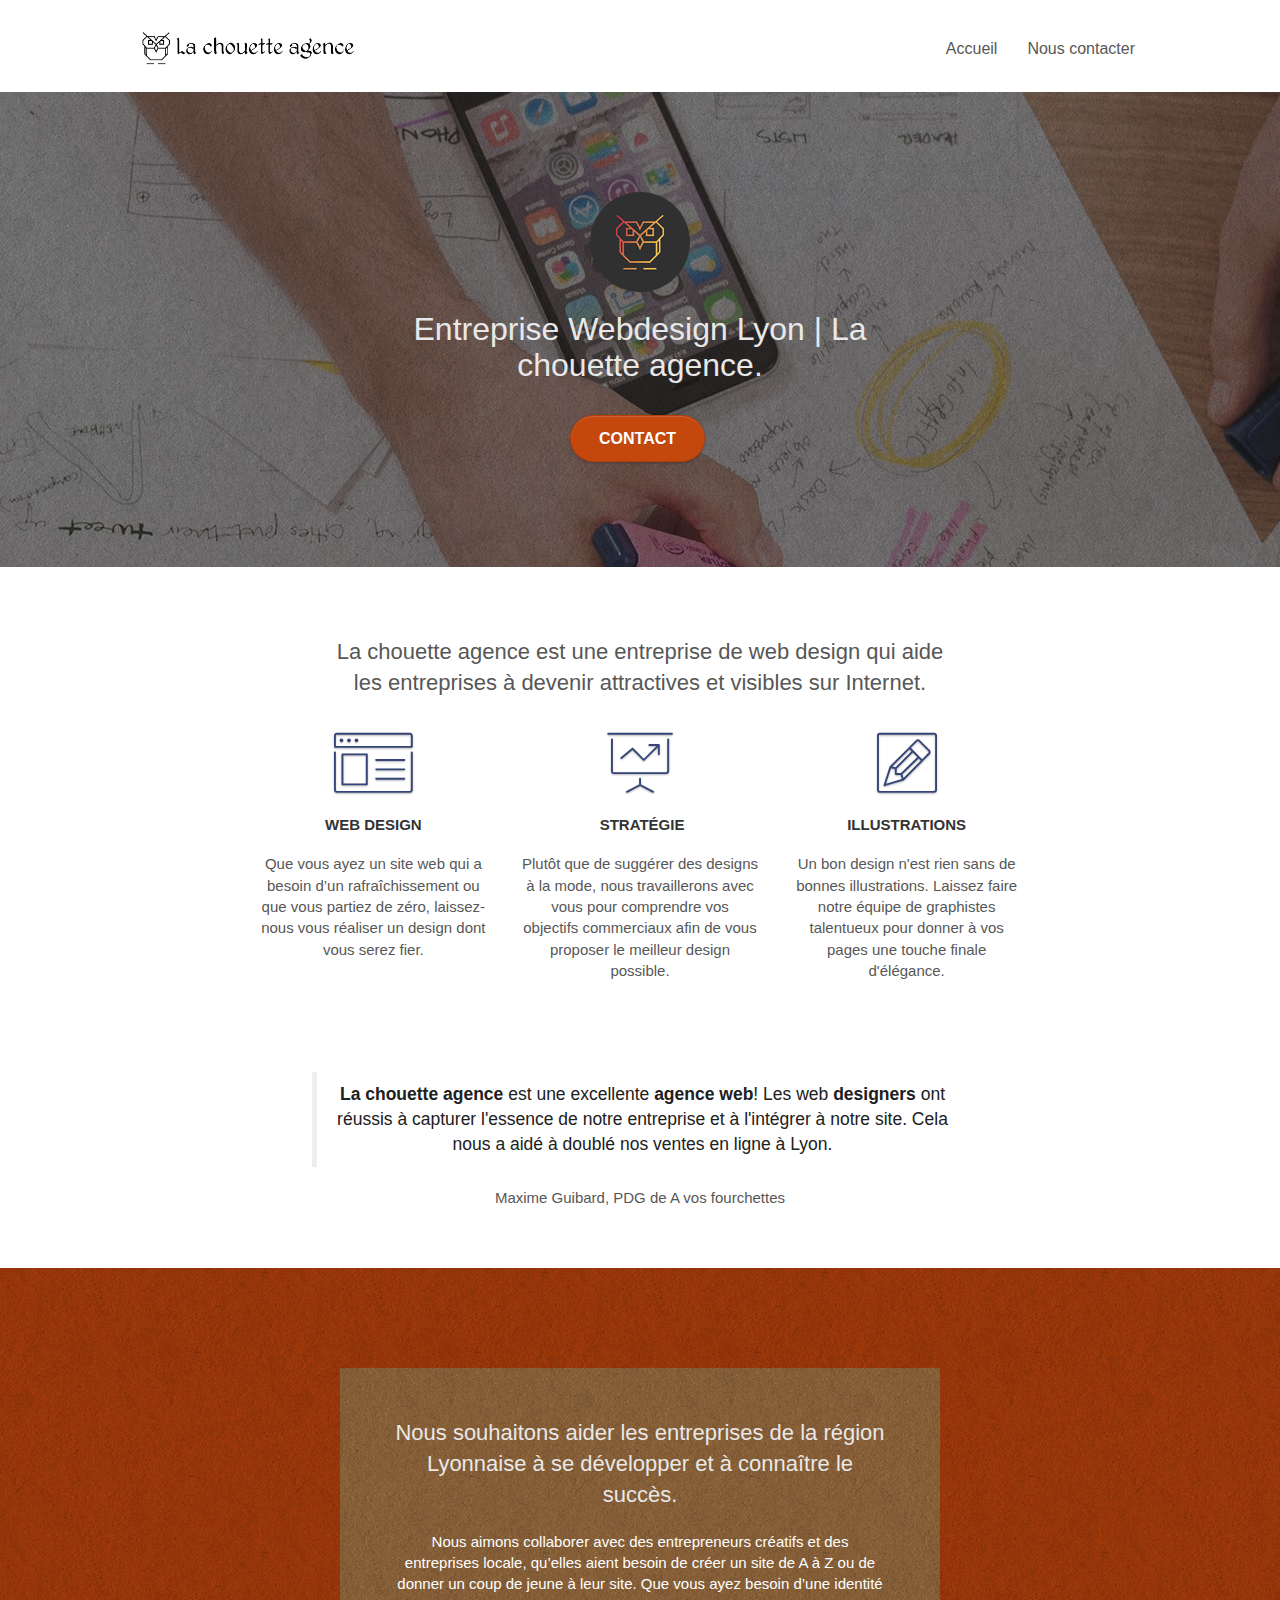
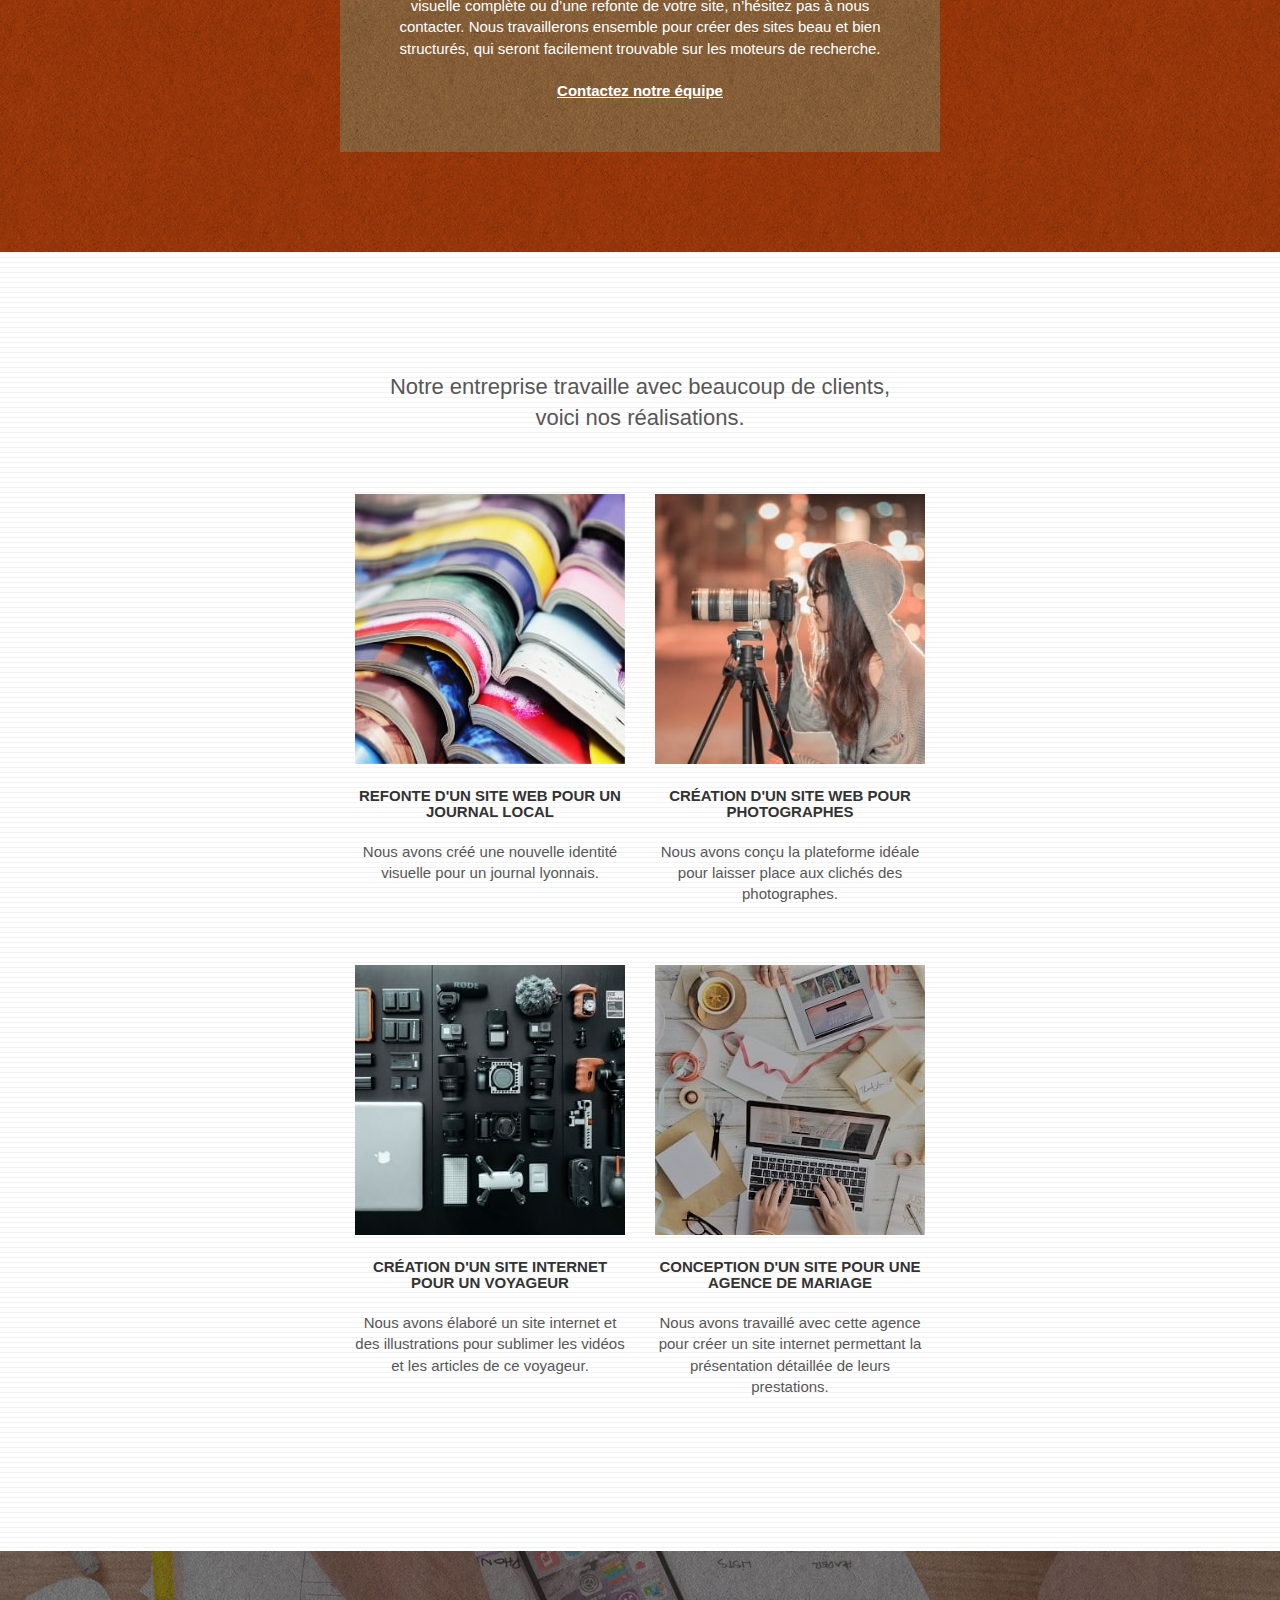
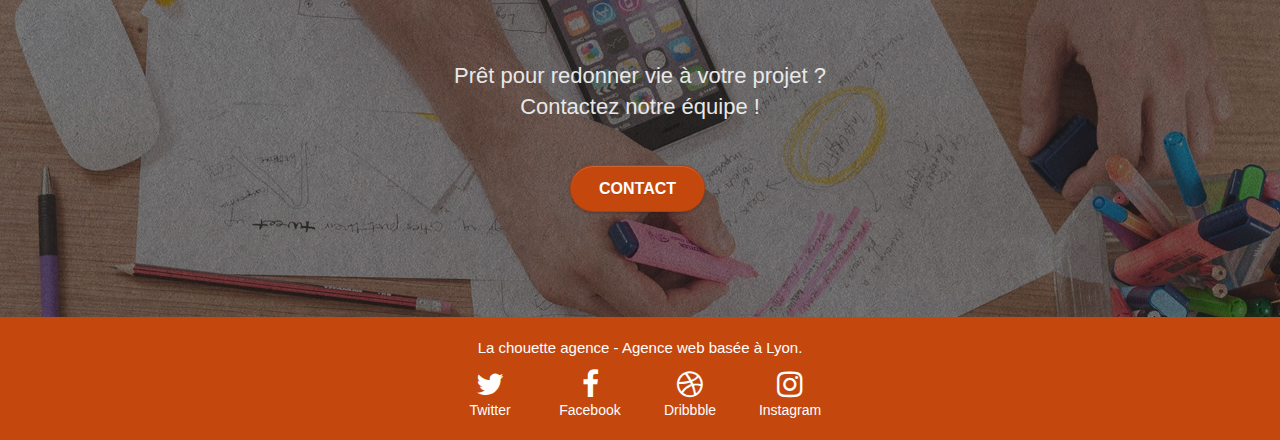
<file: index.html>
<!doctype html>
<html lang="fr">
<head>
    <meta charset="utf-8">
    <meta name="keywords" content="seo, google, site web, site internet, agence design paris, agence design, agence design,agence design,agence design,agence design,agence design,agence design,agence design,agence design">
    <meta name="description" content="La meilleure entreprise de WebDesign sur Lyon et ses environs. Notre objectif : Satisfaire au mieux nos clients en répondant juste à tous les coups !">
	<meta name="viewport" content="width=device-width, initial-scale=1.0, viewport-fit=cover">
	<link rel="canonical" href="https://thomasarbeit.github.io/Chouette-agence/">
    <link rel="shortcut icon" type="image/png" href="favicon-optimised.jpg">
    
	<link rel="stylesheet" type="text/css" href="./css/bootstrap.min.css">
	<link rel="stylesheet" type="text/css" href="style.min.css">
	<link rel="stylesheet" type="text/css" href="./css/font-awesome.min.css">
	<link rel="stylesheet" type="text/css" href="./css/et-line.min.css">
	
    
	<script src="./js/jquery-2.1.0-optimised.js" defer></script>
	<script src="./js/bootstrap-optimised.js" defer></script>
	<script src="./js/blocs-optimised.js" defer></script>
	<script src="./js/jquery.touchSwipe-optimised.js" defer></script>
	<script src="./js/gmaps-optimised.js" defer></script>

    <title>Entreprise WebDesign Lyon | La Chouette Agence !</title>

    
<!-- Analytics -->
 <!-- Global site tag (gtag.js) - Google Analytics -->
<script async src="https://www.googletagmanager.com/gtag/js?id=UA-169610039-1"></script>
<script>
  window.dataLayer = window.dataLayer || [];
  function gtag(){dataLayer.push(arguments);}
  gtag('js', new Date());

  gtag('config', 'UA-169610039-1');
</script>
<!-- Analytics END -->
    
</head>
<body>
<!-- Principal conteneur -->
	<div class="page-container">
    
<!-- bloc-0 -->
		<div class="bloc bgc-white l-bloc " id="bloc-0">
			<div class="container bloc-sm">

				<nav class="navbar row">
					<div class="navbar-header">
						<a class="navbar-brand" href="index.html"><img src="img/la-chouette-agence-min.png" alt="paris web design logo agence web meilleure agence" height="40" /></a>
						<button id="nav-toggle" type="button" class="ui-navbar-toggle navbar-toggle" data-toggle="collapse" data-target=".navbar-1">
							<span class="sr-only">Toggle navigation</span><span class="icon-bar"></span><span class="icon-bar"></span><span class="icon-bar"></span>
						</button>
					</div>
					<div class="collapse navbar-collapse navbar-1 special-dropdown-nav">
						<ul class="site-navigation nav navbar-nav">
							<li>
								<a href="index.html">Accueil</a>
							</li>
							<li>
								<a href="contact.html">Nous contacter</a>
							</li>
						</ul>
					</div>
				</nav>
			</div>
		</div>
		<!-- bloc-0 END -->

		<!-- bloc-1-presentation -->
		<div class="bloc bgc-dark-slate-blue bg-banniere d-bloc bg-t-edge bloc-bg-texture texture-paper b-parallax" id="bloc-1-hero">
			<div class="container bloc-lg">
				<div class="row tight-width-whitespace">
					<div class="col-sm-12">
						<img src="img/logo-min.png" class="center-block image-resize-mode" width="100" alt="La chouette agence, agence web paris, création logo paris" />
						<h1 class="text-center hero-bloc-text tc-white ">
							Entreprise Webdesign Lyon | La chouette agence.
						</h1>
						<div class="text-center">
							<a href="contact.html" class="btn btn-lg btn-clean btn-rd cta-hero btn-atomic-tangerine" id="cta-hero">Contact</a>
						</div>
					</div>
				</div>
			</div>
		</div>
<!-- bloc-1-presentation END -->

<!-- bloc-2-services -->
		<div class="bloc bgc-white l-bloc" id="bloc-2-services">
			<div class="container bloc-md">
				<div class="row">
					<div class="col-sm-12 text-center">
						<h2>La chouette agence est une entreprise de web design qui aide <br/>
							les entreprises à devenir attractives et visibles sur Internet.</h2>
					</div>
				</div>
				<div class="row voffset-lg med-width-whitespace">
					<div class="col-sm-4">
						<div class="text-center">
							<span class="et-icon-browser sm-shadow icon-dark-slate-blue icons icon-lg"></span>
						</div>
						<h3 class="mg-md text-center">
							Web design
						</h3>
						<p class="text-center ">
							Que vous ayez un site web qui a besoin d&rsquo;un rafraîchissement ou que vous partiez de zéro, laissez-nous vous réaliser un design dont vous serez fier.
						</p>
					</div>
					<div class="col-sm-4">
						<div class="text-center">
							<span class="et-icon-presentation sm-shadow icon-dark-slate-blue icons icon-lg"></span>
						</div>
						<h3 class="mg-md text-center">
							&nbsp;Stratégie
						</h3>
						<p class="text-center ">
							Plutôt que de suggérer des designs à la mode, nous travaillerons avec vous pour comprendre vos objectifs commerciaux afin de vous proposer le meilleur design possible.<br>
						</p>
					</div>
					<div class="col-sm-4">
						<div class="text-center">
							<span class="et-icon-edit sm-shadow icon-dark-slate-blue icons icon-lg"></span>
						</div>
						<h3 class="mg-md text-center">
							Illustrations
						</h3>
						<p class="text-center ">
							Un bon design n'est rien sans de bonnes illustrations. Laissez faire notre équipe de graphistes talentueux pour donner à vos pages une touche finale d'élégance.
						</p>
					</div>
				</div>
				<div class="row voffset-lg voffset">
					<div class="col-xs-12 col-md-8 col-md-offset-2 text-center">
						<div class="blockquote">
							<blockquote><strong>La chouette agence</strong> est une excellente <strong>agence web</strong>! Les web <strong>designers</strong> ont réussis à capturer l'essence de notre entreprise et à l'intégrer à notre site. Cela nous a aidé à doublé nos ventes en ligne à Lyon.</blockquote>
						</div>
						<p>Maxime Guibard, PDG de A vos fourchettes</p>
					</div>
				</div>
			</div>
		</div>
<!-- bloc-2-services END -->

<!-- bloc-3-what-i-do -->
<div class="bloc tc-white bgc-atomic-tangerine bg-presentation d-bloc bloc-bg-texture texture-paper b-parallax" id="bloc-3-what-i-do">
	<div class="container bloc-lg">
		<div class="row tight-width-whitespace black-background">
			<div class="col-sm-12">
				<h2 class="mg-md text-center tc-white">
					Nous souhaitons aider les entreprises de la région Lyonnaise à se développer et à connaître le succès.
				</h2>
				<p class="text-center white">
					Nous aimons collaborer avec des entrepreneurs créatifs et des entreprises locale, qu’elles aient besoin de créer un site de A à Z ou de donner un coup de jeune à leur site. Que vous ayez besoin d’une identité visuelle complète ou d’une refonte de votre site, n’hésitez pas à nous contacter. Nous travaillerons ensemble pour créer des sites beau et bien structurés, qui seront facilement trouvable sur les moteurs de recherche. <br><br><a class="ltc-white bold-link" href="contact.html">Contactez notre équipe</a><br>
				</p>
			</div>
		</div>
	</div>
</div>
<!-- bloc-3-what-i-do END -->

<!-- bloc-4-portfolio -->
<div class="bloc bgc-white bg-lines-h2-bg bg-repeat l-bloc" id="bloc-4-portfolio">
	<div class="container bloc-lg">
		<div class="row">
			<div class="col-sm-12 text-center">
				<h2>
					Notre entreprise travaille avec beaucoup de clients,<br/>
					voici nos réalisations.
				</h2>
			</div>
		</div>
		<div class="row tight-width-whitespace portfolio-row">
			<div class="col-sm-6">
				<a href="#" data-lightbox="img/projet-site-web-journal-local.jpg" data-gallery-id="gallery-1" data-caption="Refonte d'un site web pour un journal local" data-frame="snapshot-lb"><img src="img/projet-site-web-journal-local.jpg" alt="paris web design logo agence web meilleure agence et refonte site web journal" class="img-responsive portfolio-thumb" /></a>
				<h3 class="mg-md text-center">
					Refonte d'un site web pour un journal local
				</h3>
				<p class="text-center">
					Nous avons créé une nouvelle identité visuelle pour un journal lyonnais.
				</p>
			</div>
			<div class="col-sm-6">
				<a href="#" data-lightbox="img/creation-web-pour-photographe.jpg" data-gallery-id="gallery-1" data-caption="Création d'un site web pour photographes" data-frame="snapshot-lb"><img src="img/creation-web-pour-photographe.jpg" class="img-responsive portfolio-thumb" alt="paris web design logo agence web meilleure agence, Création d'un site web pour photographes" /></a>
				<h3 class="mg-md text-center">
					Création d'un site web pour photographes
				</h3>
				<p class="text-center">
					Nous avons conçu la plateforme idéale pour laisser place aux clichés des photographes.
				</p>
			</div>
		</div>
		<div class="row tight-width-whitespace portfolio-row">
			<div class="col-sm-6">
				<a href="#" data-lightbox="img/creation-site-pour-voyageur.jpg" data-gallery-id="gallery-1" data-caption="Création d'un site internet pour un voyageur" data-frame="snapshot-lb"><img src="img/creation-site-pour-voyageur.jpg" class="img-responsive portfolio-thumb" alt="paris web design logo agence web meilleure agence, Création d'un site web pour voyageur"/></a>
				<h3 class="mg-md text-center">
					Création d'un site internet pour un voyageur
				</h3>
				<p class="text-center">
					Nous avons élaboré un site internet et des illustrations pour sublimer les vidéos et les articles de ce voyageur.
				</p>
			</div>
			<div class="col-sm-6">
				<a href="#" data-lightbox="img/conception-site-agence-mariage.jpg" data-gallery-id="gallery-1" data-caption="Conception d'un site pour une agence de mariage" data-frame="snapshot-lb"><img src="img/conception-site-agence-mariage.jpg" class="img-responsive portfolio-thumb" alt="paris web design logo agence web meilleure agence, Création d'un site web pour agence de mariage" /></a>
				<h3 class="mg-md text-center">
					Conception d'un site pour une agence de mariage
				</h3>
				<p class="text-center">
					Nous avons travaillé avec cette agence pour créer un site internet permettant la présentation détaillée de leurs prestations.
				</p>
			</div>
		</div>
	</div>
</div>
<!-- bloc-4-portfolio END -->

<!-- bloc-5-cta -->
<div class="bloc bgc-dark-slate-blue bg-banniere d-bloc bloc-bg-texture texture-paper" id="bloc-5-cta">
	<div class="container bloc-lg">
		<div class="row">
			<h2 class="mg-md text-center tc-white">
				Prêt pour redonner vie à votre projet ?<br>Contactez notre équipe !
			</h2>
			<div class="col-sm-12 text-center">
				<a href="contact.html" class="btn btn-atomic-tangerine btn-clean btn-rd btn-lg cta-hero">Contact</a>
			</div>
		</div>
	</div>
</div>
<!-- bloc-5-cta END -->

<!-- Footer - bloc-8 -->
<div class="bloc bgc-atomic-tangerine d-bloc" id="bloc-8">
	<div class="container bloc-sm">
		<div class="row">
			<div class="col-sm-12">
				<p class="text-center white">
					La chouette agence - Agence web basée à Lyon.<br>
				</p>
				<div class="row row-no-gutters social">
					<div class="col-sm-3">
						<div class="text-center">
							<a class="social" href="index.html"><span class="fa fa-twitter icon-md"></span><br/>
							Twitter</a>
						</div>
					</div>
					<div class="col-sm-3">
						<div class="text-center">
							<a class="social" href="index.html"><span class="fa fa-facebook icon-md"></span><br/>
							Facebook</a>
						</div>
					</div>
					<div class="col-sm-3">
						<div class="text-center">
							<a class="social" href="index.html"><span class="fa fa-dribbble icon-md"></span><br/>
							Dribbble</a>
						</div>
					</div>
					<div class="col-sm-3">
						<div class="text-center">
							<a class="social" href="index.html"><span class="fa fa-instagram icon-md"></span><br/>
							Instagram</a>
						</div>
					</div>
				</div>
			</div>
		</div>
	</div>
</div>
<!-- Footer - bloc-8 END -->

</div>
<!-- Principal conteneur END -->
    

</body>
</html>
</file>
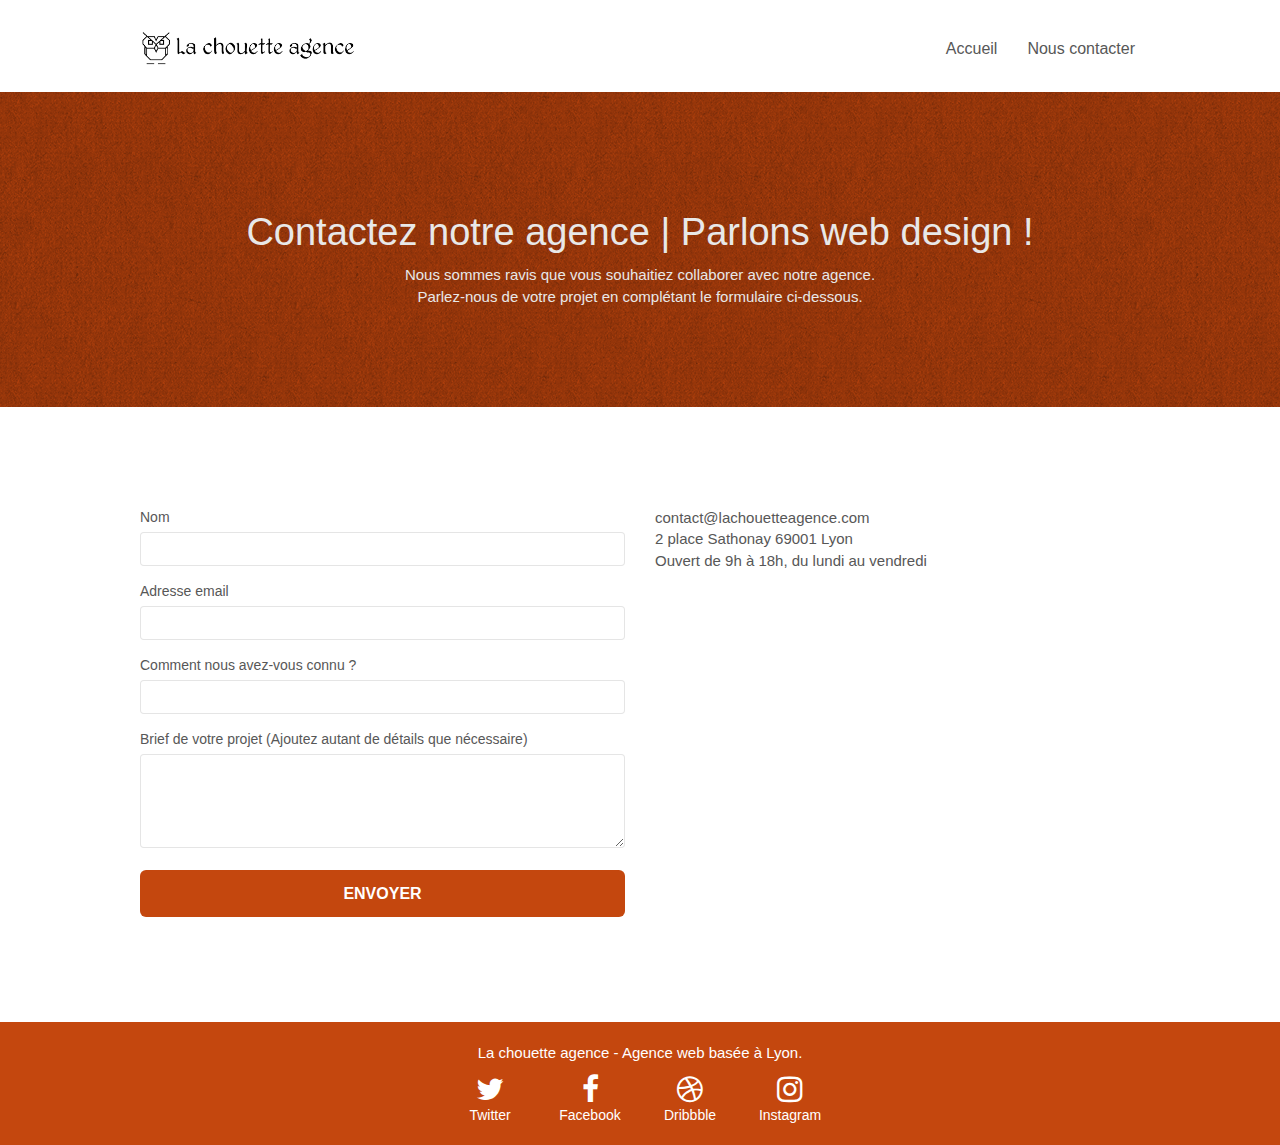
<file: contact.html>
<!doctype html>
<html lang="fr">
<head>
    <meta charset="utf-8">
    <meta name="keywords" content="">
    <meta name="description" content="Si vous souhaitez réaliser votre projet de Design Web et que vous travaillez dans la région Lyonnaise, Contactez-nous, nous serions ravis de vous aider !">
	<meta name="viewport" content="width=device-width, initial-scale=1.0, viewport-fit=cover">
	<link rel="canonical" href="https://thomasarbeit.github.io/Chouette-agence/Contact/">
    <link rel="shortcut icon" type="image/png" href="favicon-optimised.jpg">
    
	<link rel="stylesheet" type="text/css" href="./css/bootstrap.min.css">
	<link rel="stylesheet" type="text/css" href="style.min.css">
	<link rel="stylesheet" type="text/css" href="./css/font-awesome.min.css">
	<link rel="stylesheet" type="text/css" href="./css/et-line.min.css">
	
    
	<script src="./js/jquery-2.1.0-optimised.js" defer></script>
	<script src="./js/bootstrap-optimised.js" defer></script>
	<script src="./js/blocs-optimised.js" defer></script>
	<script src="./js/jquery.touchSwipe-optimised.js" defer></script>
	<script src="./js/gmaps-optimised.js" defer></script>
	<script src="./js/jqBootstrapValidation.js" defer></script>
	<script src="./js/formHandler.js" defer></script>

    <title>Contact | Entreprise WebDesign Lyon | La Chouette Agence</title>

    
<!-- Analytics -->
 <!-- Global site tag (gtag.js) - Google Analytics -->
<script async src="https://www.googletagmanager.com/gtag/js?id=UA-169610039-1"></script>
<script>
  window.dataLayer = window.dataLayer || [];
  function gtag(){dataLayer.push(arguments);}
  gtag('js', new Date());

  gtag('config', 'UA-169610039-1');
</script>
<!-- Analytics END -->
    
</head>
<body>
<!-- Principal conteneur -->
<div class="page-container">
    
<!-- bloc-0 -->
<div class="bloc bgc-white l-bloc " id="bloc-0">
	<div class="container bloc-sm">
		<nav class="navbar row">
			<div class="navbar-header">
				<a class="navbar-brand" href="index.html"><img src="img/la-chouette-agence-min.png" alt="atlanta web design logo" height="40" /></a>
				<button id="nav-toggle" type="button" class="ui-navbar-toggle navbar-toggle" data-toggle="collapse" data-target=".navbar-1">
					<span class="sr-only">Toggle navigation</span><span class="icon-bar"></span><span class="icon-bar"></span><span class="icon-bar"></span>
				</button>
			</div>
			<div class="collapse navbar-collapse navbar-1 special-dropdown-nav">
				<ul class="site-navigation nav navbar-nav">
					<li>
						<a href="index.html">Accueil</a>
					</li>
					<li>
						<a href="contact.html">Nous contacter</a>
					</li>
				</ul>
			</div>
		</nav>
	</div>
</div>
<!-- bloc-0 END -->

<!-- bloc-6 -->
<div class="bloc bg-dots-bg bg-repeat bgc-atomic-tangerine d-bloc bloc-bg-texture texture-paper" id="bloc-6">
	<div class="container bloc-lg">
		<div class="row">
			<div class="col-sm-12">
				<h1 class="text-center hero-bloc-text tc-white">
					Contactez notre agence | Parlons web design !
				</h1>
				<p class="text-center mg-lg tc-white tight-width-whitespace">
					Nous sommes ravis que vous souhaitiez collaborer avec notre agence.<br>
					Parlez-nous de votre projet en complétant le formulaire ci-dessous.
				</p>
			</div>
		</div>
	</div>
</div>
<!-- bloc-6 END -->

<!-- bloc-7 -->
<div class="bloc bgc-white l-bloc" id="bloc-7">
	<div class="container bloc-lg">
		<div class="row">
			<div class="col-sm-6">
				<form id="form_1" novalidate success-msg="Your message has been sent." fail-msg="Sorry it seems that our mail server is not responding, Sorry for the inconvenience!">
					<div class="form-group">
						<label for="name">
							Nom
						</label>
						<input id="name" class="form-control" required />
					</div>
					<div class="form-group">
						<label for="email">
							Adresse email
						</label>
						<input id="email" class="form-control" type="email" required />
					</div>
					<div class="form-group">
						<label for="input_504">
							Comment nous avez-vous connu ?
						</label>
						<input class="form-control" type="text" required id="input_504" />
					</div>
					<div class="form-group">
						<label for="message">
							Brief de votre projet (Ajoutez autant de détails que nécessaire)<br>
						</label><textarea id="message" class="form-control" rows="4" cols="50" required></textarea>
					</div> 
					<button class="bloc-button btn btn-lg btn-block cta-hero btn-atomic-tangerine" type="submit">
						Envoyer
					</button>
				</form>
			</div>
			<div class="col-sm-6">
				<p>
					contact@lachouetteagence.com<br>2 place Sathonay 69001 Lyon<br>Ouvert de 9h à 18h, du lundi au vendredi<br>
				</p>
			</div>
		</div>
	</div>
</div>
<!-- bloc-7 END -->

<!-- ScrollToTop Button -->
<a class="bloc-button btn btn-d scrollToTop" onclick="scrollToTarget('1')"><span class="fa fa-chevron-up"></span></a>
<!-- ScrollToTop Button END-->


<!-- Footer - bloc-8 -->
<div class="bloc bgc-atomic-tangerine d-bloc" id="bloc-8">
	<div class="container bloc-sm">
		<div class="row">
			<div class="col-sm-12">
				<p class="text-center white">
					La chouette agence - Agence web basée à Lyon.<br>
				</p>
				<div class="row row-no-gutters social">
					<div class="col-sm-3">
						<div class="text-center">
							<a class="social" href="index.html"><span class="fa fa-twitter icon-md"></span><br/>
							Twitter</a>
						</div>
					</div>
					<div class="col-sm-3">
						<div class="text-center">
							<a class="social" href="index.html"><span class="fa fa-facebook icon-md"></span><br/>
							Facebook</a>
						</div>
					</div>
					<div class="col-sm-3">
						<div class="text-center">
							<a class="social" href="index.html"><span class="fa fa-dribbble icon-md"></span><br/>
							Dribbble</a>
						</div>
					</div>
					<div class="col-sm-3">
						<div class="text-center">
							<a class="social" href="index.html"><span class="fa fa-instagram icon-md"></span><br/>
							Instagram</a>
						</div>
					</div>
				</div>
			</div>
		</div>
	</div>
</div>
<!-- Footer - bloc-8 END -->

</div>
<!-- Principal conteneur END -->
    

</body>
</html>
</file>
<file: style.min.css>
body{margin:0;padding:0;background:#fff;overflow-x:hidden;-webkit-font-smoothing:antialiased;-moz-osx-font-smoothing:grayscale}a,button{transition:all .3s ease-in-out;outline:0!important}a:hover{text-decoration:none;cursor:pointer}#page-loading-blocs-notifaction{position:fixed;top:0;bottom:0;width:100%;z-index:100000;background:#fff url(img/pageload-spinner.gif) no-repeat center center}.bloc{width:100%;clear:both;background:50% 50% no-repeat;padding:0 50px;-webkit-background-size:cover;-moz-background-size:cover;-o-background-size:cover;background-size:cover;position:relative}.bloc .container{padding-left:0;padding-right:0}.bloc-lg{padding:100px 50px}.bloc-md{padding:50px}.bloc-sm{padding:20px 50px}.bg-b-edge,.bg-bl-edge,.bg-br-edge,.bg-center,.bg-l-edge,.bg-r-edge,.bg-repeat,.bg-t-edge,.bg-tl-edge,.bg-tr-edge{-webkit-background-size:auto!important;-moz-background-size:auto!important;-o-background-size:auto!important;background-size:auto!important}.bg-repeat{background:repeat}.bg-t-edge{background:top no-repeat}.bloc-bg-texture::before{content:"";background-size:2px 2px;position:absolute;top:0;bottom:0;left:0;right:0;z-index:0}.texture-paper::before{background:url(img/texture-paper-min.png);background-size:280px 280px}.b-parallax{background-attachment:fixed}.d-bloc{color:rgba(255,255,255,.7)}.d-bloc button:hover{color:rgba(255,255,255,.9)}.d-bloc .icon-round,.d-bloc .icon-rounded,.d-bloc .icon-semi-rounded-a,.d-bloc .icon-semi-rounded-b,.d-bloc .icon-square{border-color:rgba(255,255,255,.9)}.d-bloc .divider-h span{border-color:rgba(255,255,255,.2)}.d-bloc .a-btn,.d-bloc .navbar a,.d-bloc .navbar-brand,.d-bloc a .icon-lg,.d-bloc a .icon-md,.d-bloc a .icon-sm,.d-bloc a .icon-xl,.d-bloc h1 a,.d-bloc h2 a,.d-bloc h3 a,.d-bloc h4 a,.d-bloc h5 a,.d-bloc h6 a,.d-bloc p a{color:rgba(255,255,255,.6)}.d-bloc .a-btn:hover,.d-bloc .navbar a:hover,.d-bloc .navbar-brand:hover,.d-bloc a:hover .icon-lg,.d-bloc a:hover .icon-md,.d-bloc a:hover .icon-sm,.d-bloc a:hover .icon-xl,.d-bloc h1 a:hover,.d-bloc h2 a:hover,.d-bloc h3 a:hover,.d-bloc h4 a:hover,.d-bloc h5 a:hover,.d-bloc h6 a:hover,.d-bloc p a:hover{color:#fff}.d-bloc .navbar-toggle .icon-bar{background:#fff}.d-bloc .btn-wire,.d-bloc .btn-wire:hover{color:#fff;border-color:#fff}.d-bloc .panel{color:rgba(0,0,0,.5)}.d-bloc .panel button:hover{color:rgba(0,0,0,.7)}.d-bloc .panel icon{border-color:rgba(0,0,0,.7)}.d-bloc .panel .divider-h span{border-color:rgba(0,0,0,.1)}.d-bloc .panel .a-btn{color:rgba(0,0,0,.6)}.d-bloc .panel .a-btn:hover{color:#000}.d-bloc .panel .btn-wire,.d-bloc .panel .btn-wire:hover{color:rgba(0,0,0,.7);border-color:rgba(0,0,0,.3)}.d-bloc .panel,.l-bloc{color:rgba(0,0,0,.5)}.d-bloc .panel button:hover,.l-bloc button:hover{color:rgba(0,0,0,.7)}.l-bloc .icon-round,.l-bloc .icon-rounded,.l-bloc .icon-semi-rounded-a,.l-bloc .icon-semi-rounded-b,.l-bloc .icon-square{border-color:rgba(0,0,0,.7)}.d-bloc .panel .divider-h span,.l-bloc .divider-h span{border-color:rgba(0,0,0,.1)}.d-bloc .panel .a-btn,.l-bloc .a-btn,.l-bloc .navbar a,.l-bloc .navbar-brand,.l-bloc a .icon-lg,.l-bloc a .icon-md,.l-bloc a .icon-sm,.l-bloc a .icon-xl,.l-bloc h1 a,.l-bloc h2 a,.l-bloc h3 a,.l-bloc h4 a,.l-bloc h5 a,.l-bloc h6 a,.l-bloc p a{color:rgba(0,0,0,.6)}.d-bloc .panel .a-btn:hover,.l-bloc .a-btn:hover,.l-bloc .navbar a:hover,.l-bloc .navbar-brand:hover,.l-bloc a:hover .icon-lg,.l-bloc a:hover .icon-md,.l-bloc a:hover .icon-sm,.l-bloc a:hover .icon-xl,.l-bloc h1 a:hover,.l-bloc h2 a:hover,.l-bloc h3 a:hover,.l-bloc h4 a:hover,.l-bloc h5 a:hover,.l-bloc h6 a:hover,.l-bloc p a:hover{color:#000}.l-bloc .navbar-toggle .icon-bar{color:rgba(0,0,0,.6)}.d-bloc .panel .btn-wire,.d-bloc .panel .btn-wire:hover,.l-bloc .btn-wire,.l-bloc .btn-wire:hover{color:rgba(0,0,0,.7);border-color:rgba(0,0,0,.3)}.voffset{margin-top:30px}.voffset-lg{margin-top:80px;color:#202020}.row-no-gutters{margin-right:0;margin-left:0}.row.row-no-gutters>[class*=" col-"],.row.row-no-gutters>[class^=col-]{padding-right:0;padding-left:0}#bloc-1-hero h1{font-size:32px}.navbar{margin-bottom:0;z-index:1}.navbar-brand{height:auto;padding:3px 15px;font-size:25px;font-weight:400;font-weight:600;line-height:44px}.navbar-brand img{max-height:200px;margin:0 5px 0 0;display:inline}.navbar-brand img[src$=svg]{min-width:100px}.nav-center .navbar-brand img{margin:0}.navbar .nav{padding-top:2px;margin-right:-16px;float:right;z-index:1}.nav>li{float:left;margin-top:4px;font-size:16px}.navbar-nav .open .dropdown-menu>li>a{text-align:inherit}.nav>li a:focus,.nav>li a:hover{background:0 0}.navbar-toggle{margin:10px 10px 0 0;border:0}.navbar-toggle:hover{background:0 0!important}.navbar-toggle .icon-bar{background-color:rgba(0,0,0,.5);width:26px}.nav-invert .navbar .nav{float:left}.nav-invert .navbar-brand,.nav-invert .navbar-header{float:right;position:relative;z-index:2}@media (min-width:768px){.site-navigation{position:absolute;top:50%;right:20px;transform:translate(0,-50%);-webkit-transform:translateY(-50%)}.nav>li .dropdown-menu a,.nav>li .dropdown-menu a:hover{color:#484848}.nav-invert .site-navigation{left:0;right:0}.nav-center{text-align:center}.nav-center .navbar-header{width:100%}.nav-center .nav>li,.nav-center .navbar-brand,.nav-center .navbar-header{float:none;display:inline-block}.nav-center .site-navigation{position:relative;width:100%;right:0;margin-right:0;margin-top:20px}.nav-center.mini-nav .navbar-toggle{float:none;margin:10px auto 0}}.nav>li>.dropdown a{background:0 0!important;display:block;padding:14px 15px}nav .caret{margin:0 5px}.dropdown-menu .dropdown-menu{top:-8px;left:100%}.dropdown-menu .dropmenu-flow-right{top:100%;left:0;margin-left:-1px;border-top-left-radius:0;border-top-right-radius:0}.dropdown-menu .dropdown span{border:4px solid #000;border-top-color:transparent;border-right-color:transparent;border-bottom-color:transparent;margin:6px -5px 0 0!important;float:right}.mg-md{margin-top:10px;margin-bottom:20px}.mg-lg{margin-top:10px;margin-bottom:40px}.btn{margin:0 5px 5px 0}.btn.pull-right{margin:0 0 5px 5px}.btn-d,.btn-d:focus,.btn-d:hover{color:#fff;background:rgba(0,0,0,.3)}button{outline:0!important}.btn-rd{border-radius:40px}.btn-clean{border:1px solid rgba(0,0,0,.08);border-bottom-color:rgba(0,0,0,.1);text-shadow:0 1px 0 rgba(0,0,1,.1);box-shadow:0 1px 3px rgba(0,0,1,.25),inset 0 1px 0 0 rgba(255,255,255,.15)}.icon-md{font-size:30px!important;color:#fff!important}.icon-md:hover{opacity:.6;transform:scale(.8)}.icon-lg{font-size:60px!important}.sm-shadow{text-shadow:0 1px 2px rgba(0,0,0,.3)}.panel-sq,.panel-sq .panel-footer,.panel-sq .panel-heading{border-radius:0}.panel-rd{border-radius:30px}.panel-rd .panel-heading{border-radius:29px 29px 0 0}.panel-rd .panel-footer{border-radius:0 0 29px 29px}.form-control{border-color:rgba(0,0,0,.1);box-shadow:none}.scrollToTop{width:40px;height:40px;position:fixed;bottom:20px;right:20px;opacity:0;z-index:500;transition:all .3s ease-in-out}.scrollToTop span{margin-top:6px}.showScrollTop{font-size:14px;opacity:1}a[data-lightbox]{position:relative;display:block;text-align:center}a[data-lightbox]:hover::before{content:"+";font-family:HelveticaNeue-Light,"Helvetica Neue Light","Helvetica Neue",Helvetica,Arial;font-size:32px;width:50px;height:50px;margin-left:-25px;border-radius:50%;background:rgba(0,0,0,.6);color:#fff;font-weight:100;z-index:1;position:absolute;top:50%;transform:translateY(-50%);-webkit-transform:translateY(-50%)}a[data-lightbox]:hover img{opacity:.6;-webkit-animation-fill-mode:none;animation-fill-mode:none}#lightbox-modal{display:flex;align-items:center}#lightbox-modal .modal-dialog{width:90%;max-width:900px;margin:0 auto 0}#lightbox-modal .modal-dialog img{max-height:90vh;margin:0 auto}.lightbox-caption{padding:20px;color:#fff;background:rgba(0,0,0,.5);position:absolute;left:15px;right:15px;bottom:5px}.close-lightbox{color:#fff;font-size:30px;position:absolute;top:20px;right:20px;z-index:20;background:rgba(0,0,0,.5);border:none;line-height:30px;padding:0 9px 5px;opacity:.3}.close-lightbox:hover,.next-lightbox:hover,.prev-lightbox:hover{opacity:1;color:#fff}.next-lightbox,.prev-lightbox{font-size:20px;color:rgba(255,255,255,.9);background:rgba(0,0,0,.5);transition:all .2s ease-in-out;position:absolute;top:45%;z-index:1;opacity:.4}.next-lightbox{padding:6px 8px 1px 13px;right:25px}.prev-lightbox{padding:6px 13px 1px 10px;left:25px}.snapshot-lb .modal-body{padding-bottom:45px}.snapshot-lb .lightbox-caption{padding:0;color:rgba(0,0,0,.5);background:0 0}.btn,a,h1,h2,h3,h4,h5,h6,label,p{font-family:helvetica;font-weight:400;color:#575757!important}.container{max-width:1000px}.hero-bloc-text{font-size:38px}.hero-bloc-text-sub{font-size:36px}.statement-bloc-text{line-height:26px;font-style:italic;font-size:20px;text-align:center;font-weight:lighter;max-width:520px;margin:auto auto auto auto}p{font-size:15px}.tight-width-whitespace{max-width:600px;margin:auto auto auto auto}.h1{font-size:20px;font-family:"Open Sans"}.cta-hero{margin-top:22px;color:#fff!important;text-transform:uppercase;padding:12px 28px 12px 28px;font-size:16px;font-weight:700}.social{max-width:400px;margin:auto auto auto auto;color:#ffffff!important}h2{font-size:22px;line-height:1.4em}h3{font-size:15px;text-transform:uppercase;font-weight:700;color:#333!important}.med-width-whitespace{max-width:800px;margin:auto auto auto auto;box-shadow:0 0 0 #000}h1{color:#333!important}h4{color:#333!important}.icons{margin-bottom:14px;margin-top:24px}.white{color:#fff!important}.portfolio-thumb{margin-bottom:24px}.portfolio-row{margin-bottom:44px;margin-top:50px}.avatar{box-shadow:0 4px 9px rgba(0,0,0,.3)}.black-background{background-color:rgba(165,147,99,.7);padding:40px 40px 40px 40px}.bold-link{font-weight:900;text-decoration:underline!important}.bgc-white{background-color:#fff}.bgc-dark-slate-blue{background-color:#364577}.bgc-atomic-tangerine{background-color:#c4470e}.tc-white{color:#e8e8e8!important;position:relative;z-index:1}.btn-atomic-tangerine{background:#c4470e;color:#fff!important}.btn-atomic-tangerine:hover{background:#c27956!important;color:#fff!important}.ltc-white{color:#fff!important}.ltc-white:hover{color:#ccc!important}.ltc-atomic-tangerine{color:#f3976c!important}.ltc-atomic-tangerine:hover{color:#c27956!important}.icon-dark-slate-blue{color:#364577!important;border-color:#364577!important}.bg-dots-bg{background-image:url(img/dots-bg-min.png)}.bg-lines-h2-bg{background-image:url(img/lines-h2-bg-min.png)}.bg-banniere{background-image:url(img/la-chouette-agence-banniere-min.jpg)}.bg-presentation{background-image:url(img/image-de-presentation-min.jpg)}@media (max-width:1024px){.bloc{padding-left:20px;padding-right:20px}.bloc-tile-2.full-width-bloc .container,.bloc-tile-3.full-width-bloc .container,.bloc-tile-4.full-width-bloc .container,.bloc.full-width-bloc{padding-left:0;padding-right:0}}@media (max-width:992px) and (min-width:768px){.navbar .nav{max-width:80%}.nav-center.navbar .nav{max-width:100%}}@media only screen and (min-device-width:768px) and (max-device-width:1024px) and (orientation:landscape){.b-parallax{background-attachment:scroll}}@media only screen and (min-device-width:1024px) and (max-device-width:1366px) and (-webkit-min-device-pixel-ratio:1.5){.b-parallax{background-attachment:scroll}}@media (max-width:991px){.container{width:100%}.b-parallax{background-attachment:scroll}#hero-bloc,.page-container{overflow-x:hidden;position:relative}.bloc{padding-left:constant(safe-area-inset-left);padding-right:constant(safe-area-inset-right)}.bloc-group,.bloc-group .bloc{display:block;width:100%}.bloc-fill-screen .fill-bloc-bottom-edge,.bloc-fill-screen .fill-bloc-top-edge{padding:0 20px;padding-left:constant(safe-area-inset-left);padding-right:constant(safe-area-inset-right)}}@media (max-width:767px){.page-container{overflow-x:hidden;position:relative}#disqus_thread,h1,h2,h3,h4,h5,h6,p{padding-left:10px!important;padding-right:10px!important}.b-parallax{background-attachment:scroll}.navbar .nav{padding-top:0;border-top:1px solid rgba(0,0,0,.2);float:none!important}.navbar.row{margin-left:0;margin-right:0}.site-navigation{position:inherit;transform:none;-webkit-transform:none;-ms-transform:none}.nav>li{margin-top:0;border-bottom:1px solid rgba(0,0,0,.1);background:rgba(0,0,0,.05);text-align:left;padding-left:15px;width:100%}.nav>li:hover{background:rgba(0,0,0,.08)}.dropdown .dropdown a .caret{float:none;margin:5px 0 0 10px!important;border:4px solid #000;border-bottom-color:transparent;border-right-color:transparent;border-left-color:transparent}#hero-bloc .navbar .nav{background:rgba(0,0,0,.8)}#hero-bloc .navbar .nav a{color:rgba(255,255,255,.6)}.hero{padding:50px 0}.hero-nav{left:-1px;right:-1px}.navbar-collapse{padding:0;overflow-x:hidden;-webkit-box-shadow:none;box-shadow:none}.navbar-brand img{max-height:40px;width:auto}.nav-invert .navbar-header{float:none;width:100%}.nav-invert .navbar-toggle{float:left;margin-left:10px}.bloc{padding-left:0;padding-right:0}.bloc-lg,.bloc-xl,.bloc-xxl{padding:40px 0}.bloc-md,.bloc-sm{padding-left:0;padding-right:0}.bloc-fill-screen .fill-bloc-bottom-edge,.bloc-fill-screen .fill-bloc-top-edge,.bloc-tile-2 .container,.bloc-tile-3 .container,.bloc-tile-4 .container{padding-left:0;padding-right:0}.a-block{padding:0 10px}.btn-dwn{display:none}.voffset{margin-top:5px}.voffset-md{margin-top:20px}.voffset-lg{margin-top:30px}form{padding:5px}.close-lightbox{display:inline-block}.blocsapp-device-iphone5{background-size:216px 425px;padding-top:60px;width:216px;height:425px}.blocsapp-device-iphone5 img{width:180px;height:320px}}@media (max-width:400px){.bloc{padding-left:0;padding-right:0}}@media (max-width:767px){.bloc-mob-center-text{text-align:center}.img-responsive{display:inline}a[data-lightbox]:hover::before{left:50%}}
</file>
